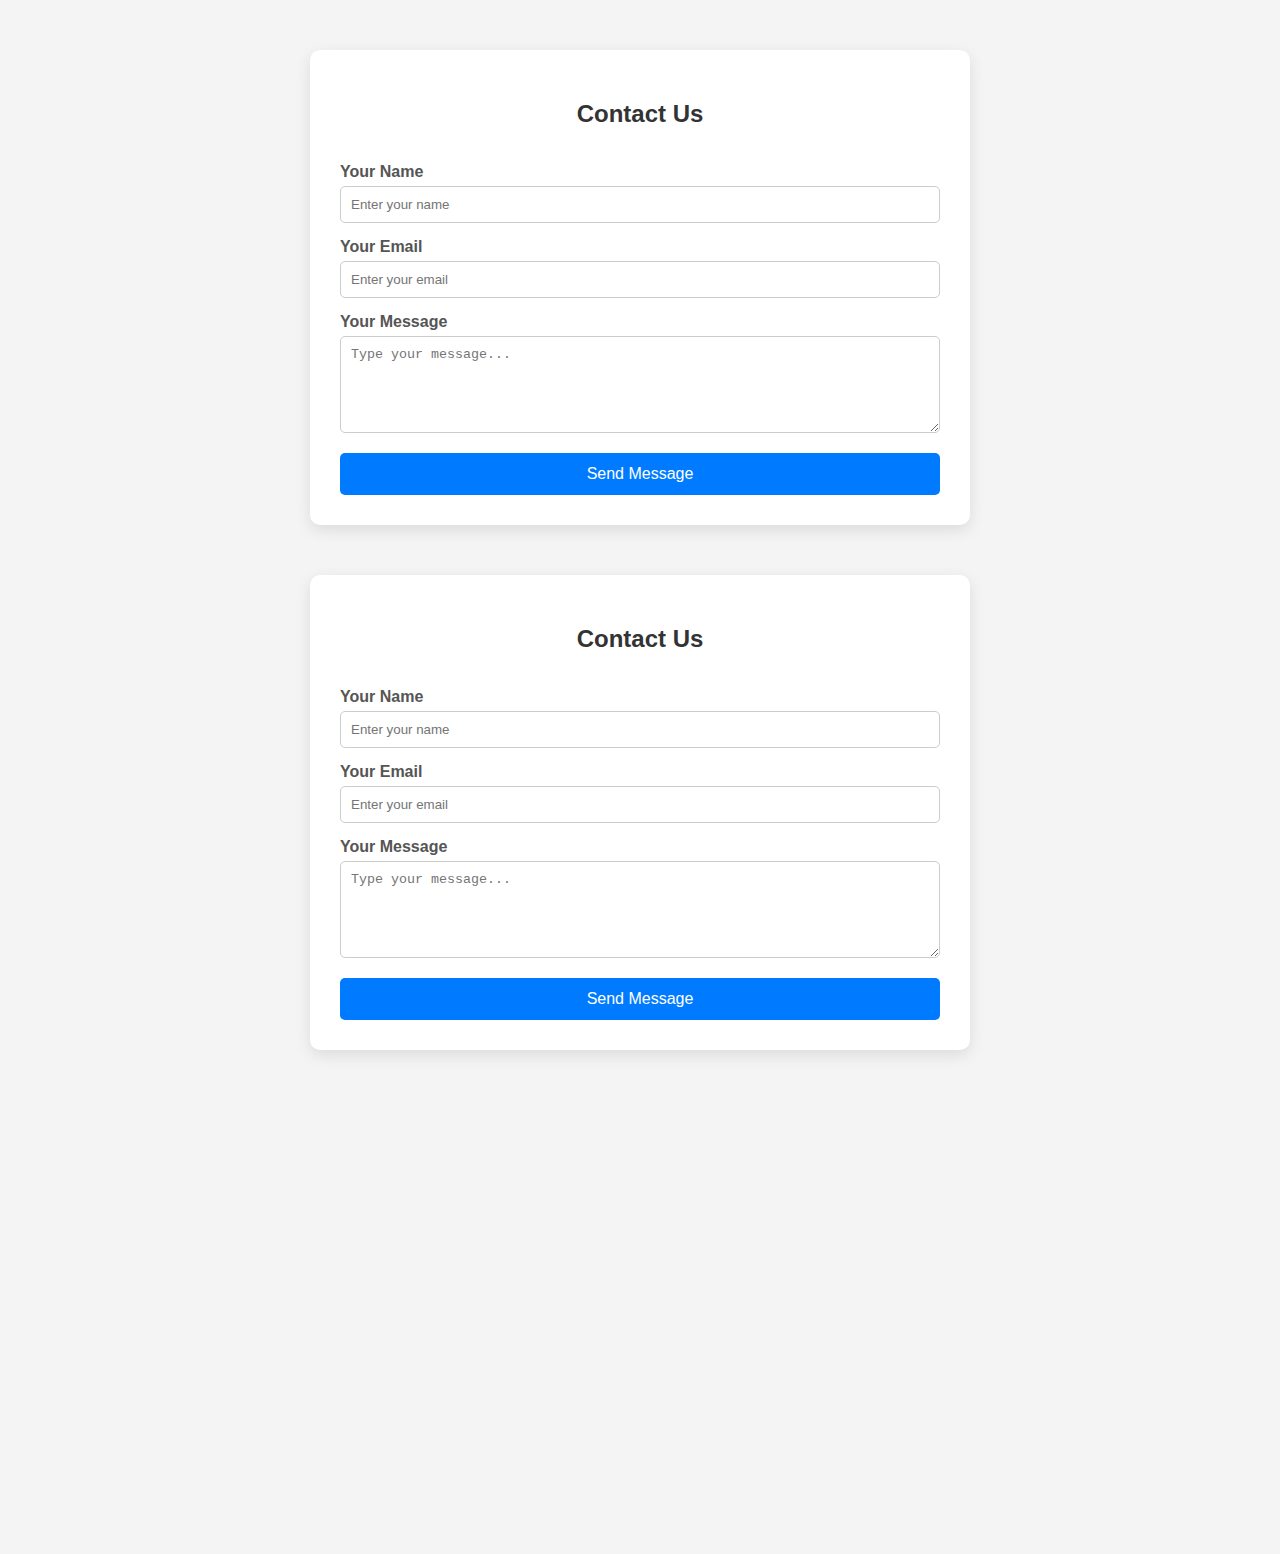
<file: contact.html>
<!DOCTYPE html>
<html lang="en">
<head>
  <meta charset="UTF-8" />
  <meta name="viewport" content="width=device-width, initial-scale=1.0"/>
  <title>Contact Us</title>
  <style>
    body {
      font-family: Arial, sans-serif;
      background: #f4f4f4;
      margin: 0;
      padding: 0;
    }

    .contact-container {
      max-width: 600px;
      background: #fff;
      margin: 50px auto;
      padding: 30px;
      border-radius: 10px;
      box-shadow: 0 5px 15px rgba(0, 0, 0, 0.1);
    }

    h2 {
      text-align: center;
      color: #333;
    }

    form {
      display: flex;
      flex-direction: column;
    }

    label {
      margin-top: 15px;
      font-weight: bold;
      color: #555;
    }

    input, textarea {
      padding: 10px;
      margin-top: 5px;
      border: 1px solid #ccc;
      border-radius: 5px;
      resize: vertical;
    }

    button {
      margin-top: 20px;
      padding: 12px;
      background-color: #007BFF;
      color: white;
      border: none;
      border-radius: 5px;
      font-size: 16px;
      cursor: pointer;
    }

    button:hover {
      background-color: #0056b3;
    }

    @media (max-width: 600px) {
      .contact-container {
        margin: 20px;
        padding: 20px;
      }
    }
  </style>
</head>
<body>

<!DOCTYPE html>
<html lang="en">
<head>
  <meta charset="UTF-8" />
  <meta name="viewport" content="width=device-width, initial-scale=1.0"/>
  <title>Contact Us</title>
  <style>
    body {
      font-family: Arial, sans-serif;
      background: #f4f4f4;
      margin: 0;
      padding: 0;
    }

    .contact-container {
      max-width: 600px;
      background: #fff;
      margin: 50px auto;
      padding: 30px;
      border-radius: 10px;
      box-shadow: 0 5px 15px rgba(0, 0, 0, 0.1);
    }

    h2 {
      text-align: center;
      color: #333;
    }

    form {
      display: flex;
      flex-direction: column;
    }

    label {
      margin-top: 15px;
      font-weight: bold;
      color: #555;
    }

    input, textarea {
      padding: 10px;
      margin-top: 5px;
      border: 1px solid #ccc;
      border-radius: 5px;
      resize: vertical;
    }

    button {
      margin-top: 20px;
      padding: 12px;
      background-color: #007BFF;
      color: white;
      border: none;
      border-radius: 5px;
      font-size: 16px;
      cursor: pointer;
    }

    button:hover {
      background-color: #0056b3;
    }

    @media (max-width: 600px) {
      .contact-container {
        margin: 20px;
        padding: 20px;
      }
    }
  </style>
</head>
<body>

  <div class="contact-container">
    <h2>Contact Us</h2>
    <form action="#" method="post">
      <label for="name">Your Name</label>
      <input type="text" id="name" name="name" placeholder="Enter your name" required>

      <label for="email">Your Email</label>
      <input type="email" id="email" name="email" placeholder="Enter your email" required>

      <label for="message">Your Message</label>
      <textarea id="message" name="message" rows="5" placeholder="Type your message..." required></textarea>

      <button type="submit">Send Message</button>
    </form>
  </div>

</body>
</html>




  <div class="contact-container">
    <h2>Contact Us</h2>
    <form action="#" method="post">
      <label for="name">Your Name</label>
      <input type="text" id="name" name="name" placeholder="Enter your name" required>

      <label for="email">Your Email</label>
      <input type="email" id="email" name="email" placeholder="Enter your email" required>

      <label for="message">Your Message</label>
      <textarea id="message" name="message" rows="5" placeholder="Type your message..." required></textarea>

      <button type="submit">Send Message</button>
    </form>
  </div>

  <iframe src="https://www.google.com/maps/embed?pb=!1m18!1m12!1m3!1d2453.5394261311767!2d5.11604397665277!3d52.051700871942!2m3!1f0!2f0!3f0!3m2!1i1024!2i768!4f13.1!3m3!1m2!1s0x47c665760e0a77ff%3A0x9a4b69c45439074e!2sMercedes-Benz%20Nederland!5e0!3m2!1sen!2sil!4v1751638154782!5m2!1sen!2sil" width="600" height="450" style="border:0;" allowfullscreen="" loading="lazy" referrerpolicy="no-referrer-when-downgrade"></iframe>
</body>
</html>
</file>
